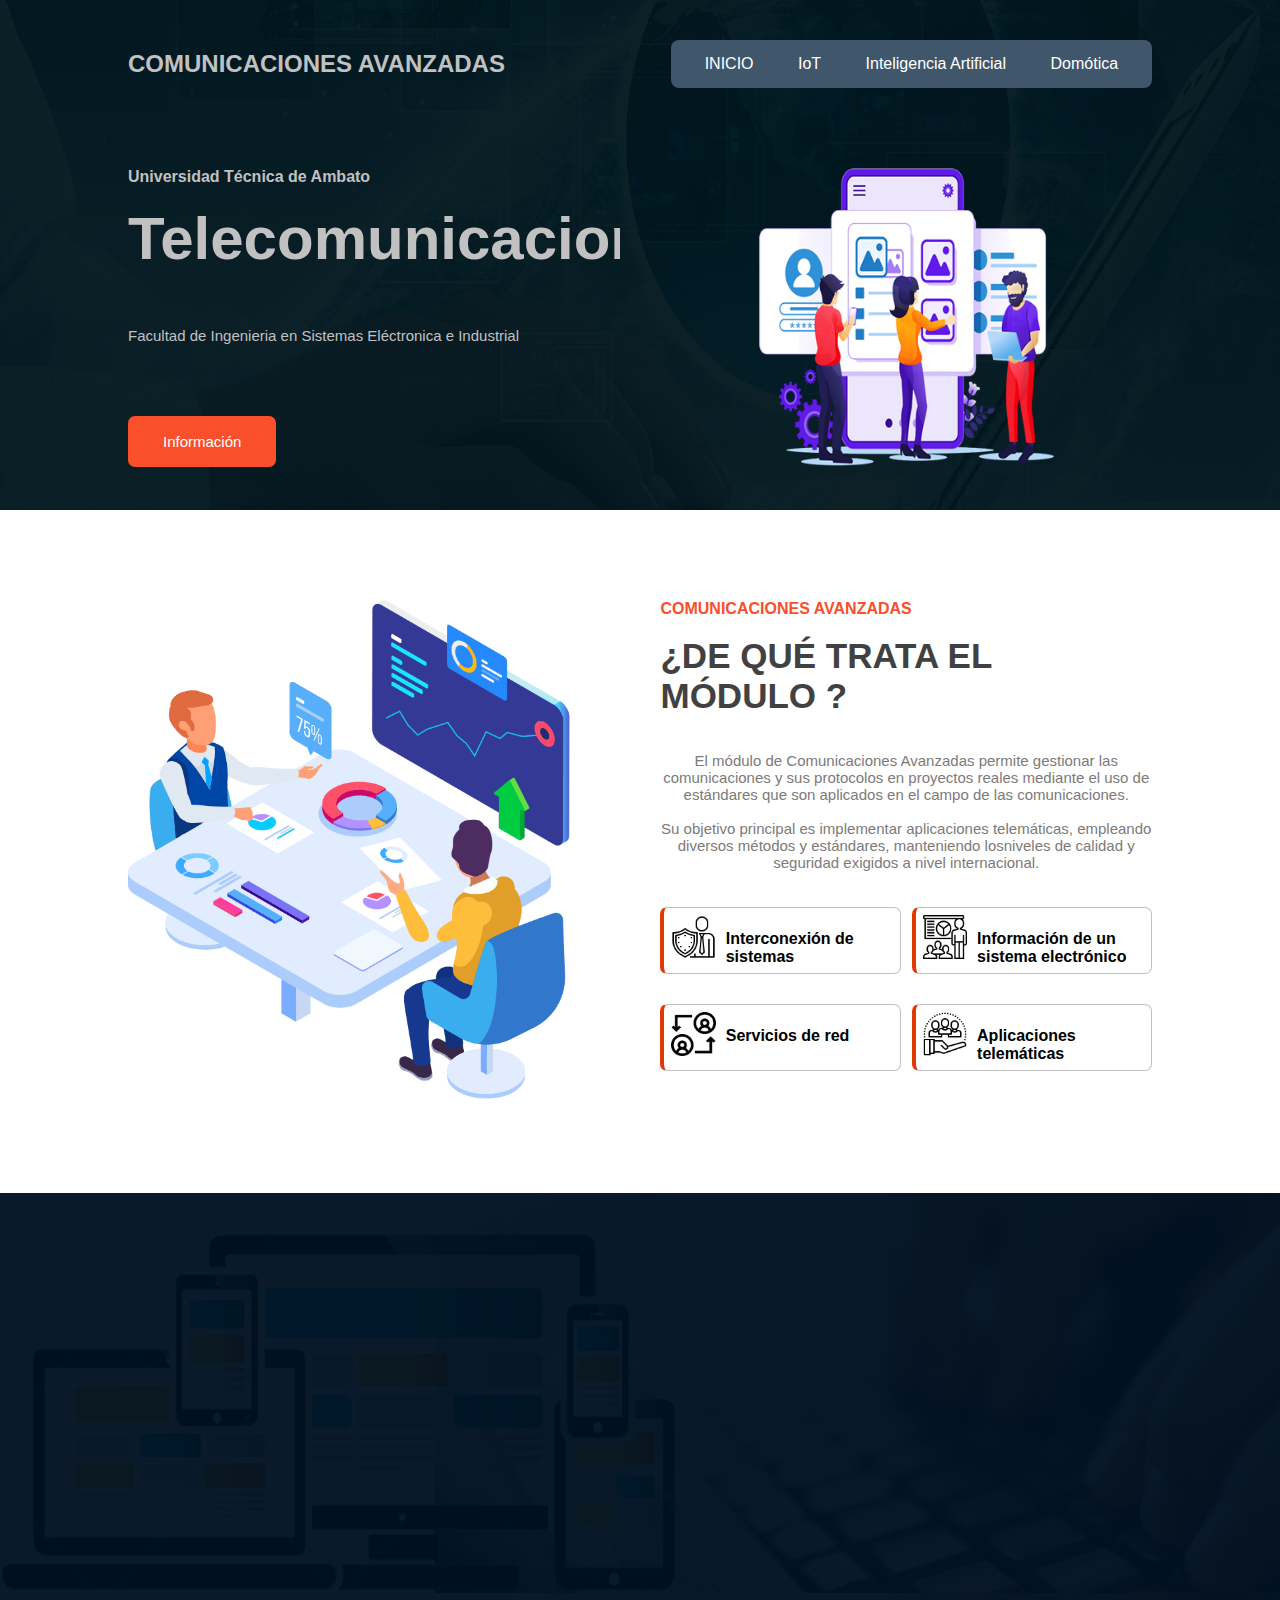
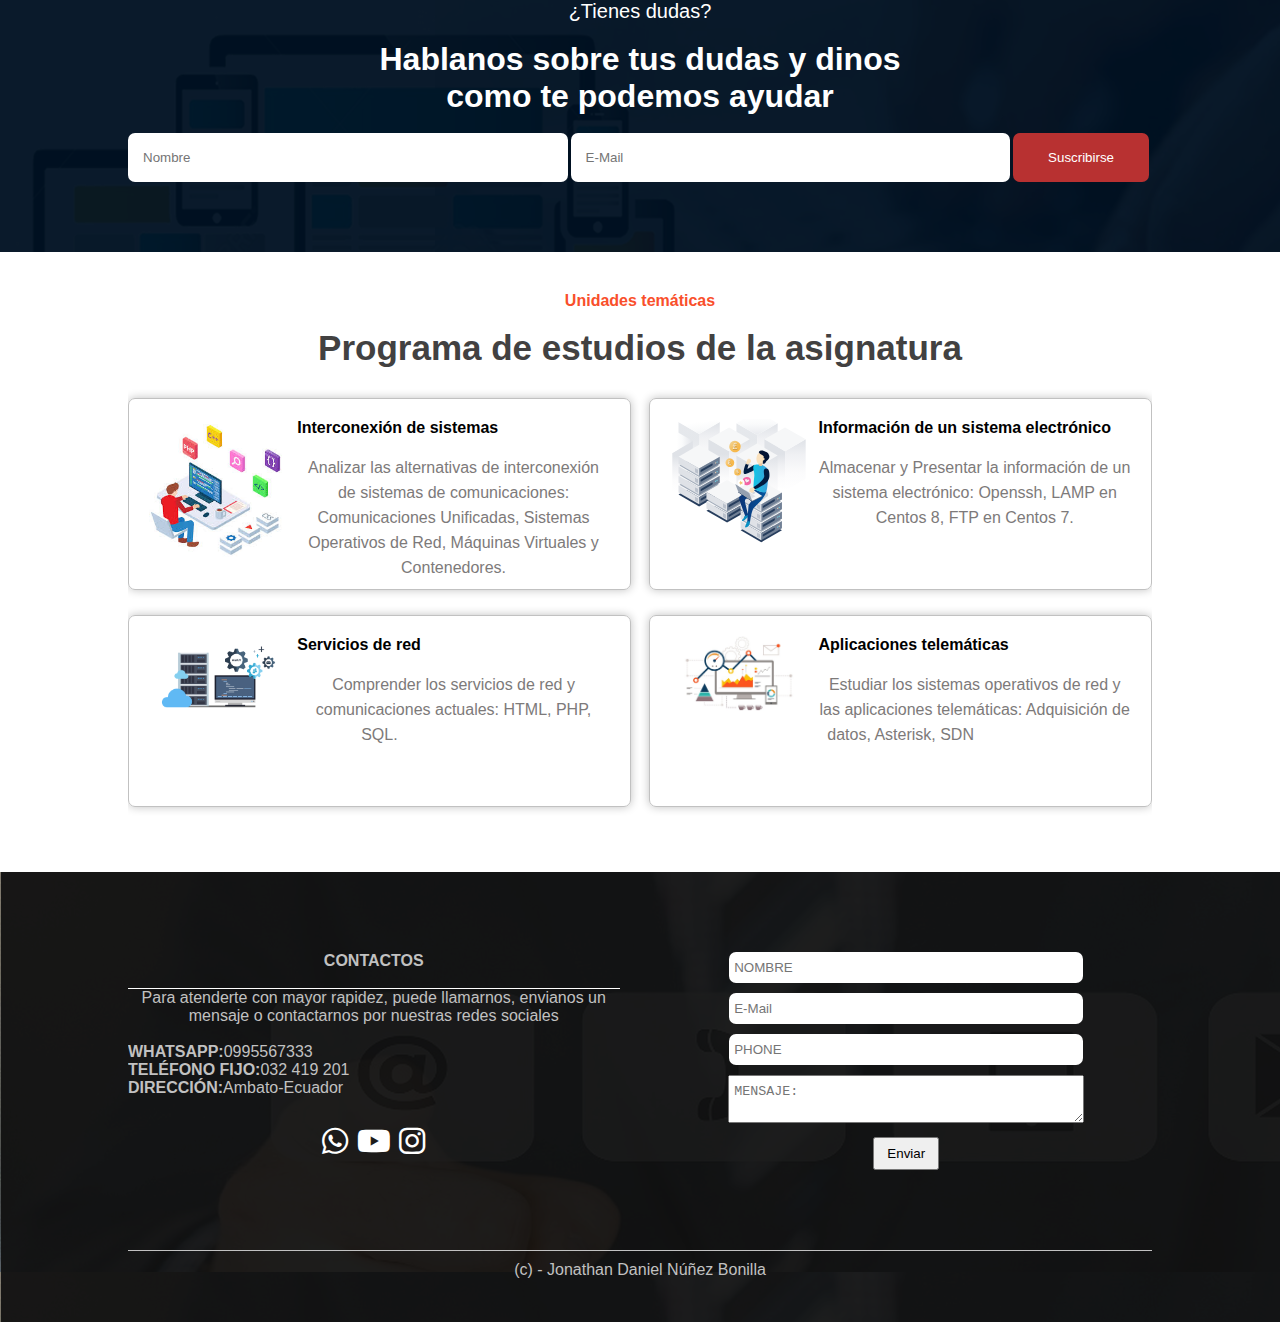
<file: index.html>
<!DOCTYPE html>
<html lang="en">
<head>
    <meta charset="UTF-8">
    <meta http-equiv="X-UA-Compatible" content="IE=edge">
    <meta name="viewport" content="width=device-width, initial-scale=1.0">
    <title>Comunicaciones Avanzadas</title>
    <link rel="stylesheet" href="https://cdnjs.cloudflare.com/ajax/libs/font-awesome/6.1.1/css/all.min.css">
    <link rel="stylesheet" href="css/estilo.css">
</head>
<body>
    <header class="bloque header">
        <div class="centrar">
            <div class="logo">
                <h2>COMUNICACIONES AVANZADAS</h2>
            </div>
            <nav class="menu-principal">
                <ul>
                    <li><a href="">INICIO</a></li>
                    <li><a href="iot.html">IoT</a></li>
                    <li><a href="inteligencia.html">Inteligencia Artificial</a></li>
                    <li><a href="Domótica.html">Domótica</a></li>
                </ul>
            </nav>
        </div>
        <div class="centrar">
            <div class="izquierda">
                <h4 class="subtitulo">Universidad Técnica de Ambato</h4><br>
                <h1 class="titulo-principal">Telecomunicaciones</h1><br><br>
                <br>
                <p class="descripcion">
                    Facultad de Ingenieria en Sistemas Eléctronica e Industrial
                </p><br><br>
                <br><br>
                <input type="submit" name="contratar" value="Información" class="boton">

            </div>
            <div class="derecha">
                <img src="imagenes/uno.png" class="img-presentacion">
            </div>
        </div>
    </header>
    <div class="bloque elegir">
        <div class="centrar">
            <div class="izquierda">
                <img src="imagenes/hero-img.png" class="img-elige">
            </div>
            <div class="derecha">
                <h4 class="texto-naranja">COMUNICACIONES AVANZADAS</h4><br>
                <h1>¿DE QUÉ TRATA EL MÓDULO ?</h1><br>
                <br>

                <p>
                    El  módulo  de  Comunicaciones  Avanzadas  permite  gestionar  
                    las  comunicaciones  y  sus  protocolos  en proyectos reales 
                    mediante el uso de estándares que son aplicados en el campo 
                    de las comunicaciones.
                    <br><br>
                    Su objetivo principal es implementar  aplicaciones  telemáticas,
                      empleando  diversos  métodos  y  estándares,  manteniendo  
                      losniveles de calidad y seguridad exigidos a nivel internacional.
            
                </p>
                <br>
                <br>
                <div class="opciones">
                    <div class="opcion">
                        <img src="imagenes/profesional.png" class="img-opciones">
                        <h4 class="texto-opciones">Interconexión de sistemas</h4>
                    </div>
                    <div class="opcion">
                        <img src="imagenes/capacitacion.png" class="img-opciones">
                        <h4 class="texto-opciones">Información de un sistema electrónico</h4>
                    </div>
                    <div class="opcion">
                        <img src="imagenes/comprometidos-negocio.png" class="img-opciones">
                        <h4 class="texto-opciones">Servicios de red </h4>
                    </div>
                    <div class="opcion">
                        <img src="imagenes/responsabilidad.png" class="img-opciones">
                        <h4 class="texto-opciones">Aplicaciones telemáticas</h4>
                    </div>

                </div>
            </div>
        </div>
    </div>
    <div class="bloque notificaciones">
        <div class="centrar">
            <iframe width="560" height="315" src="https://www.youtube.com/embed/k1DxJt54dwY" title="YouTube video player" frameborder="0" allow="accelerometer; autoplay; clipboard-write; encrypted-media; gyroscope; picture-in-picture" allowfullscreen></iframe>
            <br><br><h4>¿Tienes dudas?</h4><br>
            <h1>Hablanos sobre tus dudas y dinos <br>como te podemos ayudar</h1>
            <br>
            <div class="form-notificaciones">
                <input type="text" name="nombre" class="entrada-not" placeholder="Nombre">
                <input type="email" name="correo" class="entrada-not" placeholder="E-Mail">
                <input type="submit" name="enviar" value="Suscribirse" class="boton-not"><br><br>
                
               
                
            </div>
        </div>
    </div>
    <div class="bloque servicios">
        <div class="centrar">
            <h4 class="texto-naranja">Unidades temáticas</h4><br>
            <h1 class="principal-servicios">Programa de estudios de la asignatura</h1>
        </div>
        <div class="centrar contenedores">

            <div class="contenidos">
                <img src="imagenes/disenio_web.jpg" class="img-servicios">
                <h4 class="titulo-servicio">Interconexión de sistemas</h4><br>
                <p class="parrafo">
                    Analizar las alternativas de interconexión de sistemas 
                    de comunicaciones: Comunicaciones Unificadas, Sistemas Operativos de Red,
                    Máquinas Virtuales y Contenedores.
                </p>

            </div>

            <div class="contenidos">
                <img src="imagenes/ecommerce.svg" class="img-servicios">
                <h4 class="titulo-servicio">Información de un sistema electrónico</h4><br>
                <p class="parrafo">
                    Almacenar y Presentar la información de un sistema electrónico:
                    Openssh, LAMP en Centos 8, FTP en Centos 7.
                </p>

            </div>

            <div class="contenidos">
                <img src="imagenes/hostingydominio.png" class="img-servicios">
                <h4 class="titulo-servicio">Servicios de red</h4><br>
                <p class="parrafo">
                    Comprender los servicios de red y comunicaciones actuales:
                    HTML, PHP, SQL.
                </p>

            </div>

            <div class="contenidos">
                <img src="imagenes/seo.jpg" class="img-servicios">
                <h4 class="titulo-servicio">Aplicaciones telemáticas</h4><br>
                <p class="parrafo">
                    Estudiar los sistemas operativos de red y las aplicaciones telemáticas:
                    Adquisición de datos, Asterisk, SDN
                </p>

            </div>

        </div>
    </div>
    <footer class="bloque footer">
        <div class="centrar">
            <div class="izquierda">
                <h4>CONTACTOS</h4>
                <br>
                <p>
                    Para atenderte con mayor rapidez, puede llamarnos, envianos un mensaje o contactarnos por nuestras redes sociales
                </p><br>

                <ul>
                    <li><b>WHATSAPP:</b>0995567333</li>
                    <li><b>TELÉFONO FIJO:</b>032 419 201</li>
                    <li><b>DIRECCIÓN:</b>Ambato-Ecuador</li><br>
                </ul>
                <ul class="iconos">
                    <i class="fa-brands fa-whatsapp"></i>
                    <i class="fa-brands fa-youtube"></i>
                    <i class="fa-brands fa-instagram"></i>
                  </ul>

            </div>
            <div class="derecha">
                <form action="#" method="post">
                    <input type="text" name="" class="entrada-not entrada-form" placeholder="NOMBRE">
                    <input type="email" name="" class="entrada-not entrada-form" placeholder="E-Mail">
                    <input type="tel" name="" class="entrada-not entrada-form" placeholder="PHONE">
                    <textarea name="" class="entrada-form" placeholder="MENSAJE:"></textarea><br>
                    <input type="submit" name="" value="Enviar" class="boton-contact">
                </form>
            </div>
        </div>

        <div class="centrar">
            <p class="pie">
                (c) -  Jonathan Daniel Núñez Bonilla
            </p>
        </div>
    </footer>
</body>
</html>
</file>
<file: css/estilo.css>
*{
    margin: 0; padding: 0;
}
body {
    font-family: 'Roboto', sans-serif;
}
.bloque{
    width: 100%;
    height: auto;
    overflow: hidden;
    
} 
.header{
    background-image: url('../imagenes/header.fw.png');
    background-size: 100%;
    background-repeat: no repeat;
}
.centrar{
    width: 80%;
    height: auto;
    overflow: hidden;
    border: 0px solid #df3a01;
    margin: auto;
    text-align: center;
    padding: 40px 0px;
}
.logo{
    color: #c1c1c1; margin-top: 10px;
    width: 37%;
    float: left;
    text-align: left;
}
.menu-principal{
    width: 47%;
    float: right;
    border: 0px solid #fff;
    background: rgb(64, 86, 107);
    border-radius: 8px;
}
.menu-principal a:hover{
    background: rgb(70, 117, 142);
}
.menu-principal ul{}
.menu-principal ul li{
    list-style: none;
    display: inline-block;
    padding: 15px 20px;
}
.menu-principal ul li a{
    color: #fff;
    text-decoration: none;
}

/*-----------izquierda y derecha ---------------------*/

.izquierda, .derecha{
    width: 48%;
    height: auto; overflow: hidden;
    border: 0px solid #fff;
    display: inline-block;
}
.izquierda{ float: left;text-align: left;}
.subtitulo{ 
    color: #c1c1c1;
}
.titulo-principal{
    color: #c1c1c1;
    font-size: 60px;
}
.descripcion{
    color: #c1c1c1;
    font-size: 15px;
    text-align: left;
}
.boton{
    padding: 17px 35px;
    font-size: 15px;
    background: #f94f2b;
    color: #fff;
    border-radius: 7px;
    border: 0px;
}
.derecha{float: right;}
.img-presentacion{
    width: 60%;
}

/* --------------------------- segunda parte -------------------*/
.elegir{
    padding: 50px 0px;
}

.elegir .derecha{
    text-align: left;
}

.img-elige{
    width: 90%;
}
.elegir .derecha .texto-naranja{
    color: #f94f2b;
}
.elegir .derecha h1{
    color: #424141;
    font-size: 35px;
}
.elegir .derecha p{
    color: #7d7a7a;
    font-size: 15px;
}
.opciones{
    display: flex;
    flex-direction: row;
    flex-wrap: wrap;
    justify-content: space-between;
}
.opcion{
    width: 45%;
    border: solid 1px #c1c1c1;
    margin-bottom: 30px;
    padding: 7px;
    border-left: 4px solid #df3a01;
    border-radius: 7px;
}

.opcion:hover{
    color: #df3a01;
}

.opcion .img-opciones{
    width: 20%;
    float: left;
    margin-right: 10px;
}
.texto-opciones{
    margin-top: 15px;
}

/*--------------------notificaciones--------------*/
.notificaciones{
    height: auto;
    overflow: hidden;
    background-image: url(../imagenes/dos.fw.png);
    padding: 30px 0px;
    color: #fff;

}
.notificaciones h4{
    font-size: 20px;
    font-weight: 400;
}
.form-notificaciones{
    display: flex;
    flex-direction: row;
    flex-wrap: wrap;
    justify-content: space-between;
}
.entrada-not{
    width: 40%;
    padding: 15px;
    border-radius: 7px;
    border: 0px;
}
.boton-not{
    padding: 17px 35px;
    background: #b83131;
    color: #fff;
    border-radius: 7px;
    border: 0px;

}
.boton-not:hover{
    background: #881e1e;
}


/*--------------------servicios------------*/

.servicio{
    padding: 0px 0px;
}
.principal-servicios{ 
    color: #424141;
    font-size: 35px;

}

.texto-naranja{
    color: #f94f2b;
}
.contenedores{
    display: flex;
    flex-wrap: wrap;
    justify-content: space-between;
    margin-top: -50px;

}
.contenedores .contenidos{
    width: 45%;
    height: 150px;
    position: relative;
    padding: 20px;
    border: 1px solid #c1c1c1;
    text-align: left;
    box-shadow: 0px 0px 10px #c1c1c1;
    border-radius: 7px;
    margin-bottom: 25px;
}

.img-servicios{
    width: 30%;
    float: left;
    margin-right: 10px;
        
}
.parrafo{
    color: #7d7a7a;
    line-height: 25px;
}

/*---------------FOOTER-------------------*/
.footer{
    height: 370px;
    width: 100%;
    padding: 40px 0px;
    background-image: url('../imagenes/footer.fw.png');

}
.footer .centrar .izquierda{
    color: #c1c1c1;
}
.footer .centrar .izquierda h4,p{
    text-align: center;
    
}
.footer .centrar .izquierda p{
    border-top: 1px solid #fff;
}

.entrada-form{
    width: 70%;
    padding: 8px 5px;
    margin-bottom: 10px;

}
.boton-contact{
    padding: 7px 12px;
}

.iconos {
    padding: 10px;
    color: white;
    text-decoration: none;
    text-align: center;
    height: 10%;
    font-size: 30px;
}

.pie{
    color: #c1c1c1;
    border-top: 1px solid #c1c1c1;
    padding-top: 10px;
}
</file>
